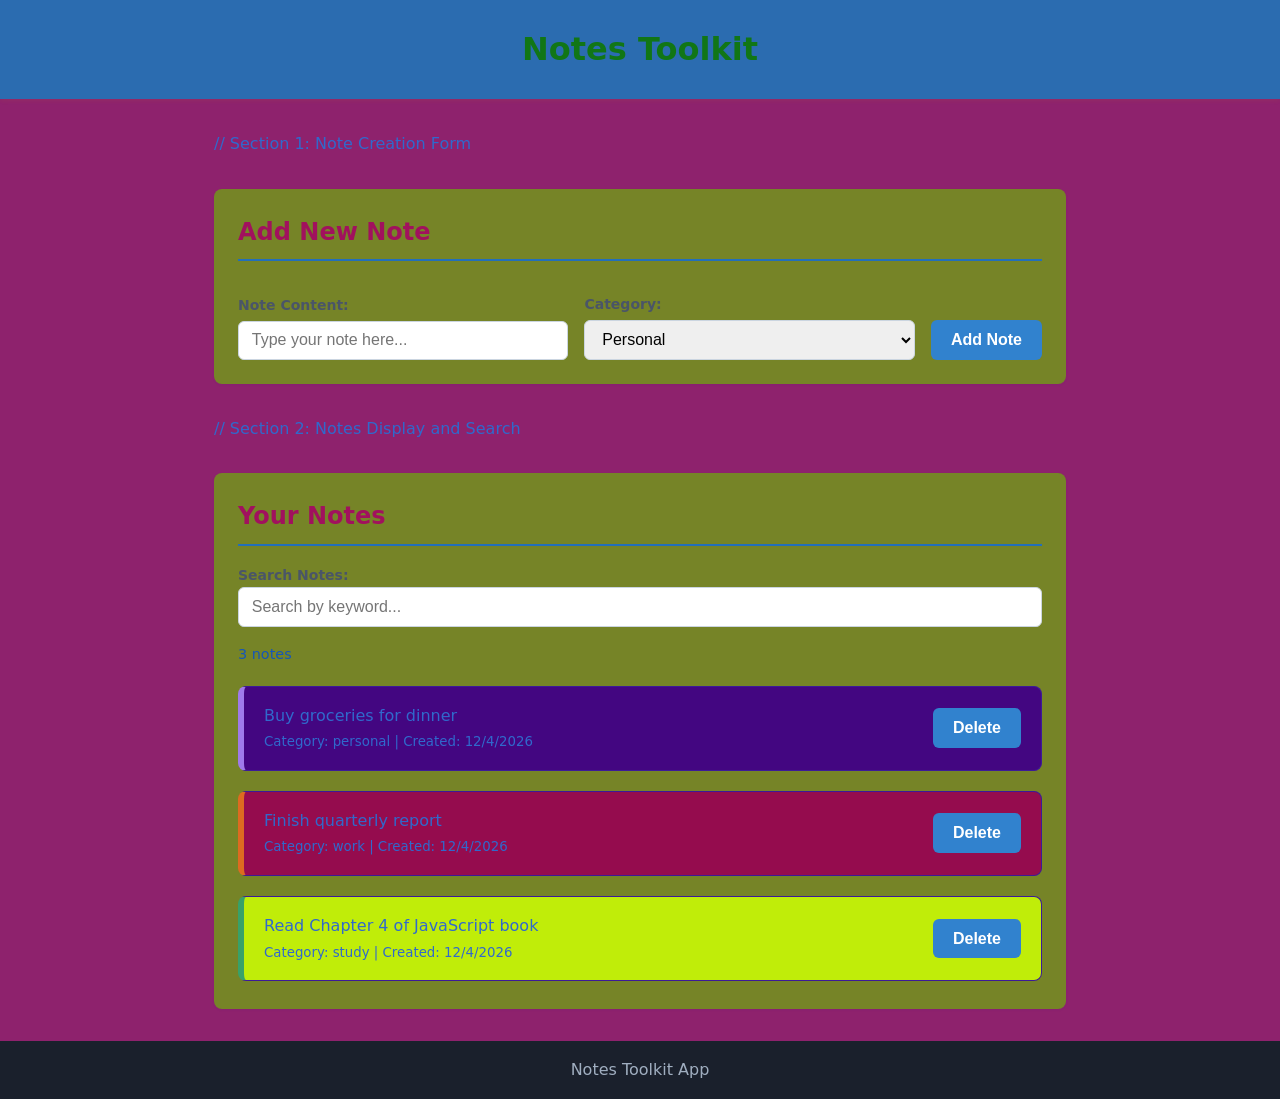
<file: index.html>
<!DOCTYPE html>
<html lang="en">
<head>
  <meta charset="UTF-8">
  <meta name="viewport" content="width=device-width, initial-scale=1.0">
  <title>Notes Toolkit</title>
  <link rel="stylesheet" href="style.css">
  <script src="script2.js" defer></script>
</head>
<body>

  <header>
    <h1>Notes Toolkit</h1>
  </header>

  <main>
    // Section 1: Note Creation Form 

    <section>
      <h2>Add New Note</h2>
      <form id="note-form">
        <p id="error-message" style="color: rgb(47, 163, 57);"></p>

        <div>
          <label for="note-input">Note Content:</label>
          <input type="text" id="note-input" placeholder="Type your note here..." required>
        </div>

        <div>
          <label for="note-category">Category:</label>
          <select id="note-category" required>
            <option value="personal">Personal</option>
            <option value="work">Work</option>
            <option value="study">Study</option>
          </select>
        </div>

        <button type="submit">Add Note</button>
      </form>
    </section>

    // Section 2: Notes Display and Search

    <section>
      <h2>Your Notes</h2>

      <div>
        <label for="search-input">Search Notes:</label>
        <input type="search" id="search-input" placeholder="Search by keyword...">
      </div>

      <p id="note-count">0 notes</p>

      <ul id="notes-list">
        <!-- Notes will be dynamically rendered here -->
      </ul>
    </section>
  </main>

  <footer>
    <p>Notes Toolkit App</p>
  </footer>

</body>
</html>
</file>
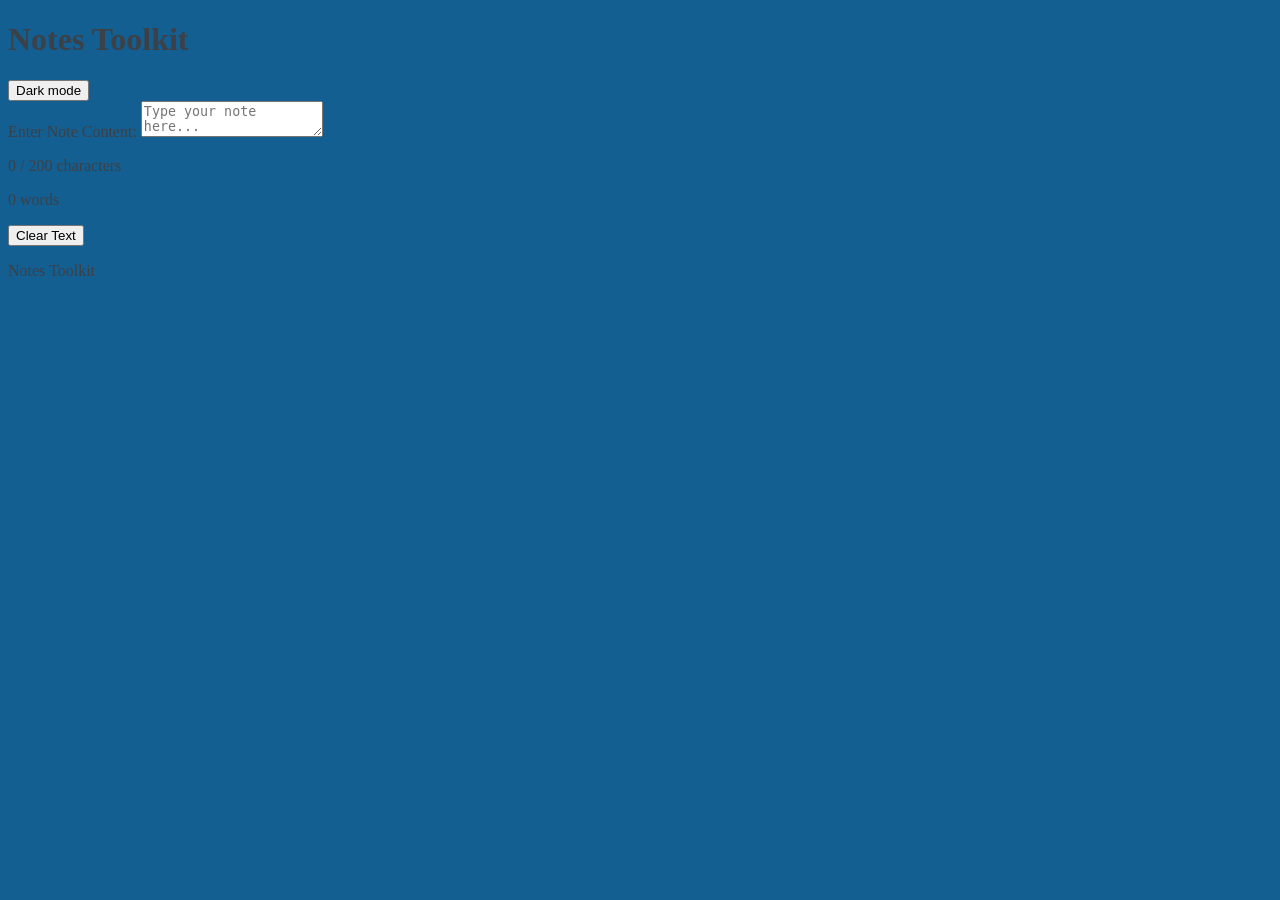
<file: index2.html>
<!DOCTYPE html>
<html lang="en">
<head>
  <meta charset="UTF-8">
  <meta name="viewport" content="width=device-width, initial-scale=1.0">
  <title>Notes Toolkit</title>
  <link rel="stylesheet" href="style2.css">
  <script src="script3.js" defer></script>
</head>
<body>

  <header>
    <h1>Notes Toolkit</h1>
    <button id="theme-toggle" type="button">Toggle Theme</button>
  </header>

  <main>
    <section>
      <label for="note-text">Enter Note Content:</label>
      <textarea id="note-text" placeholder="Type your note here..."></textarea>

      <div class="meta-container">
        <p id="char-count">Characters: 0</p>
        <p id="word-count">Words: 0</p>
      </div>

      <button id="clear-btn" type="button">Clear Text</button>
    </section>
  </main>

  <footer>
    <p>Notes Toolkit</p>
  </footer>

</body>
</html>
</file>
<file: style.css>
*,
*::before,
*::after {
  box-sizing: border-box;
  margin: 0;
  padding: 0;
}

body {
  font-family: system-ui, -apple-system, BlinkMacSystemFont, 'Segoe UI', Roboto, Oxygen, Ubuntu, Cantarell, sans-serif;
  line-height: 1.6;
  color: #3069cc;
  background-color: #8e226d;
  display: flex;
  flex-direction: column;
  min-height: 100vh;
}

header {
  background-color: #2b6cb0;
  color: #117616;
  padding: 1.5rem 2rem;
  text-align: center;
  box-shadow: 0 2px 4px rgba(185, 123, 31, 0.1);
}

main {
  flex: 1;
  max-width: 900px;
  width: 100%;
  margin: 2rem auto;
  padding: 0 1.5rem;
  display: flex;
  flex-direction: column;
  gap: 2rem;
}

section {
  background-color: #768427;
  padding: 1.5rem;
  border-radius: 8px;
  box-shadow: 0 1px 3px rgba(29, 7, 175, 0.05);
}

section h2 {
  margin-bottom: 1rem;
  color: #a1115e;
  border-bottom: 2px solid #226fbb;
  padding-bottom: 0.5rem;
}

footer {
  background-color: #1a202c;
  color: #a0aec0;
  text-align: center;
  padding: 1rem;
  margin-top: auto;
}

#note-form {
  display: flex;
  flex-wrap: wrap;
  gap: 1rem;
  align-items: flex-end;
}

#note-form > p#error-message {
  width: 100%;
  font-size: 0.9rem;
  font-weight: 600;
}

#note-form > div {
  display: flex;
  flex-direction: column;
  flex: 1;
  min-width: 200px;
}

label {
  font-size: 0.875rem;
  font-weight: 600;
  margin-bottom: 0.25rem;
  color: #4a5568;
}

input[type="text"],
input[type="search"],
select {
  padding: 0.6rem 0.8rem;
  border: 1px solid #cbd5e0;
  border-radius: 6px;
  font-size: 1rem;
  transition: border-color 0.2s ease, box-shadow 0.2s ease;
}

input[type="text"]:focus,
input[type="search"]:focus,
select:focus {
  outline: none;
  border-color: #3182ce;
  box-shadow: 0 0 0 3px rgba(49, 130, 206, 0.2);
}

/* Buttons and Hover States */
button {
  padding: 0.68rem 1.25rem;
  background-color: #3182ce;
  color: #ffffff;
  border: none;
  border-radius: 6px;
  font-size: 1rem;
  font-weight: 600;
  cursor: pointer;
  transition: background-color 0.2s ease, transform 0.1s ease;
}

button:hover {
  background-color: #2b6cb0;
  transform: translateY(-1px);
}

button:active {
  transform: translateY(0);
}

/* Search bar wrapper */
section div:has(#search-input) {
  margin-bottom: 1rem;
}

#search-input {
  width: 100%;
}

#note-count {
  font-size: 0.9rem;
  color: #1556b8;
  margin-bottom: 1rem;
}

#notes-list {
  list-style: none;
  display: flex;
  flex-direction: column;
  gap: 0.75rem;
}

/* Card Styling */
.note-card {
  padding: 1rem 1.25rem;
  border: 1px solid #3c1a97;
  border-left-width: 6px; /* Accent bar on the left */
  border-radius: 8px;
  margin: 0.25rem 0;
  background-color: #1271bf;
  display: flex;
  justify-content: space-between;
  align-items: center;
  transition: box-shadow 0.2s ease;
}

.note-card:hover {
  box-shadow: 0 4px 6px -1px #eea4031a;
}

/* Category Specific Styles */
.category-personal {
  border-left-color: #9f7aea;
  background-color: #430681;
}

.category-work {
  border-left-color: #dd6b20;
  background-color: #950c4e;
}

.category-study {
  border-left-color: #38a169;
  background-color: #c0ed09;
}

@media (max-width: 600px) {
  /* Stack form controls vertically */
  #note-form {
    flex-direction: column;
    align-items: stretch;
  }

  #note-form > div {
    width: 100%;
  }

  button {
    width: 100%;
  }

  /* Adjust spacing for mobile */
  main {
    margin: 1rem auto;
    padding: 0 0.75rem;
  }

  section {
    padding: 1rem;
  }

  .note-card {
    flex-direction: column;
    align-items: flex-start;
    gap: 0.5rem;
  }
}
</file>
<file: style2.css>
:root {
  --bg-color: #145f91;
  --card-bg: #c80f0f;
  --text-color: #3c4047;
  --heading-color: #cbe714;
  --meta-color: #2767c6;
  --border-color: #122f4e;
  
  --primary-color: #3182ce;
  --primary-hover: #2b6cb0;
  
  --warning-color: #dd6b20; /* Orange for approaching character limit */
  --error-color: #e53e3e;   /* Red for exceeding character limit */
}

body.dark {
  --bg-color: #a7ef09;
  --card-bg: #352810;
  --text-color: #3a2d2d;
  --heading-color: #5ce50d;
  --meta-color: #7aba68;
  --border-color: #206aeb;
  
  --primary-color: #4299e1;
  --primary-hover: #3182ce;
  
  --warning-color: #ed8936;
  --error-color: #fc8181;
}

body {
  background-color: var(--bg-color);
  color: var(--text-color);
  transition: background-color 0.3s ease, color 0.3s ease;
}

/* Approaching limit: orange text */
#char-count.warning {
  color: var(--warning-color);
  font-weight: 600;
}

/* Exceeded limit: red, bold text */
#char-count.over {
  color: var(--error-color);
  font-weight: 700;
}
</file>
